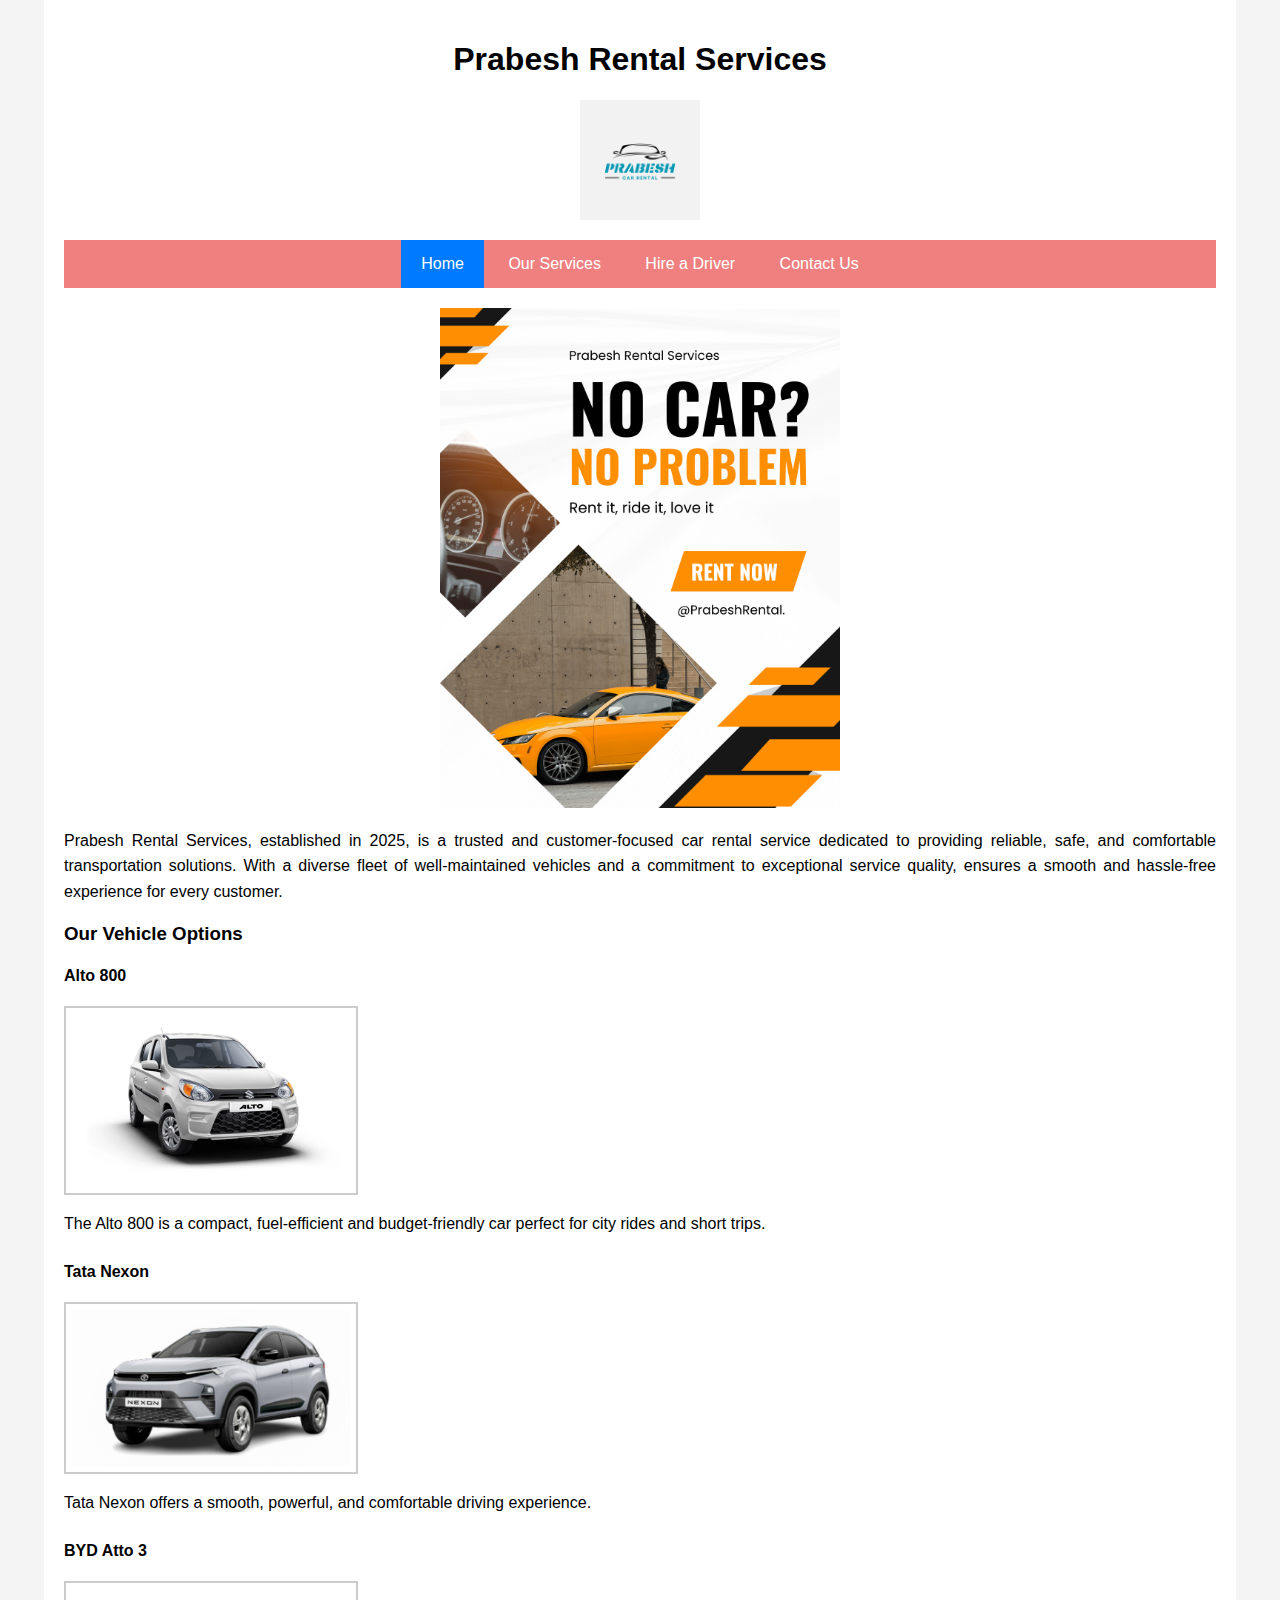
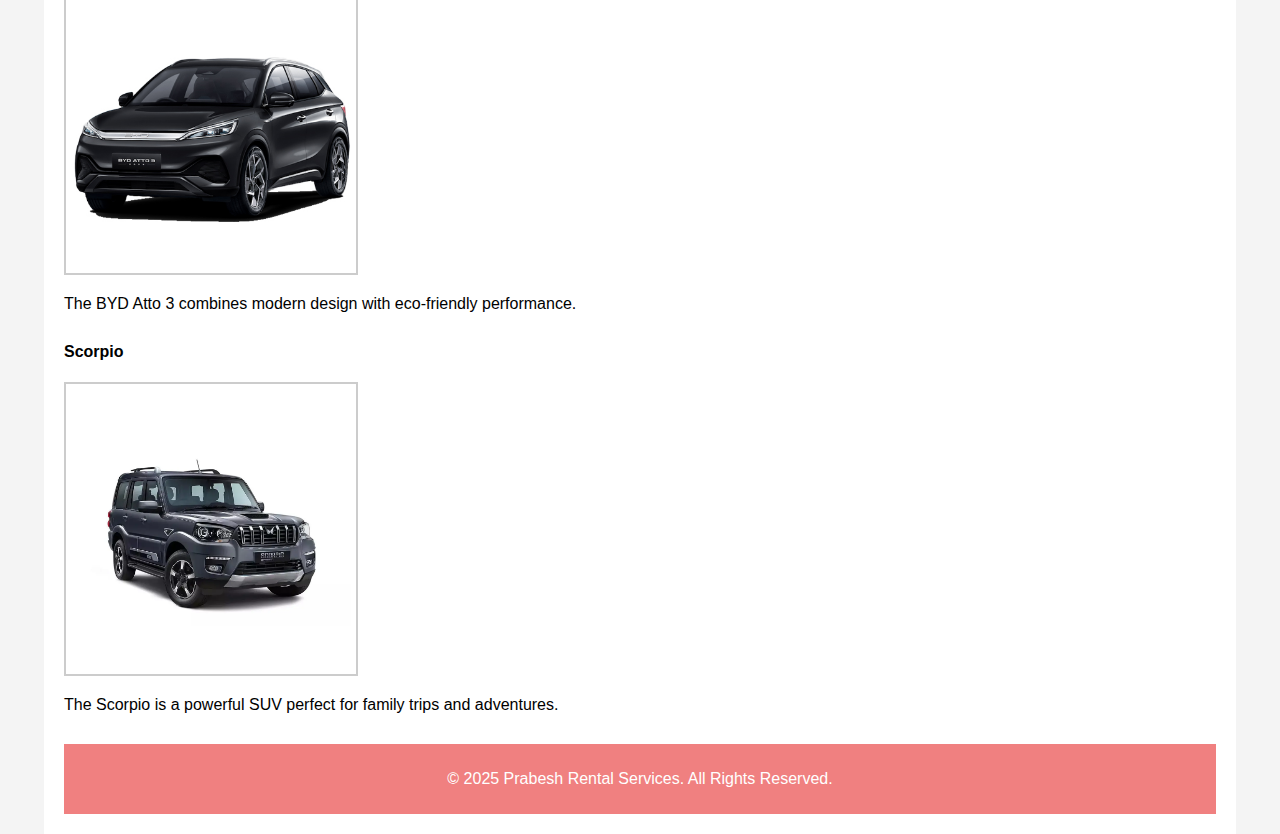
<file: index.html>
<!DOCTYPE html>
<html lang="en">
<head>
    <meta charset="UTF-8">
    <meta name="viewport" content="width=device-width, initial-scale=1.0">
    <title>Prabesh Rental Services</title>
    <link rel="stylesheet" href="index.css">
</head>
<body>

    <div class="container">

        <header class="header">
            <h1>Prabesh Rental Services</h1>
            <img src="carlogo.png" alt="Logo" class="logo">
        </header>

        <nav class="navbar">
            <ul>
                <li><a href="index.html" class="active">Home</a></li>
                <li><a href="Our services.html">Our Services</a></li>
                <li><a href="Hire a driver.html">Hire a Driver</a></li>
                <li><a href="Contact us.html">Contact Us</a></li>
            </ul>
        </nav>

        <div class="banner">
            <img src="Prabesh Rental Services.png" alt="Banner">
        </div>

        <p class="description">
            Prabesh Rental Services, established in 2025, is a trusted and customer-focused car rental service dedicated to providing reliable, safe, and comfortable transportation solutions. With a diverse fleet of well-maintained vehicles and a commitment to exceptional service quality, ensures a smooth and hassle-free experience for every customer.
        </p>

        <h3>Our Vehicle Options</h3>

        <div class="vehicle">
            <h4>Alto 800</h4>
            <img src="Alto800.webp" alt="Alto 800">
            <p>The Alto 800 is a compact, fuel-efficient and budget-friendly car perfect for city rides and short trips.</p>
        </div>

        <div class="vehicle">
            <h4>Tata Nexon</h4>
            <img src="Tata nexon.jpg" alt="Tata Nexon">
            <p>Tata Nexon offers a smooth, powerful, and comfortable driving experience.</p>
        </div>

        <div class="vehicle">
            <h4>BYD Atto 3</h4>
            <img src="BYD.jpg" alt="BYD Atto 3">
            <p>The BYD Atto 3 combines modern design with eco-friendly performance.</p>
        </div>

        <div class="vehicle">
            <h4>Scorpio</h4>
            <img src="Scorpio.webp" alt="Scorpio">
            <p>The Scorpio is a powerful SUV perfect for family trips and adventures.</p>
        </div>

        <footer class="footer">
            <p>© 2025 Prabesh Rental Services. All Rights Reserved.</p>
        </footer>

    </div>

</body>
</html>
</file>
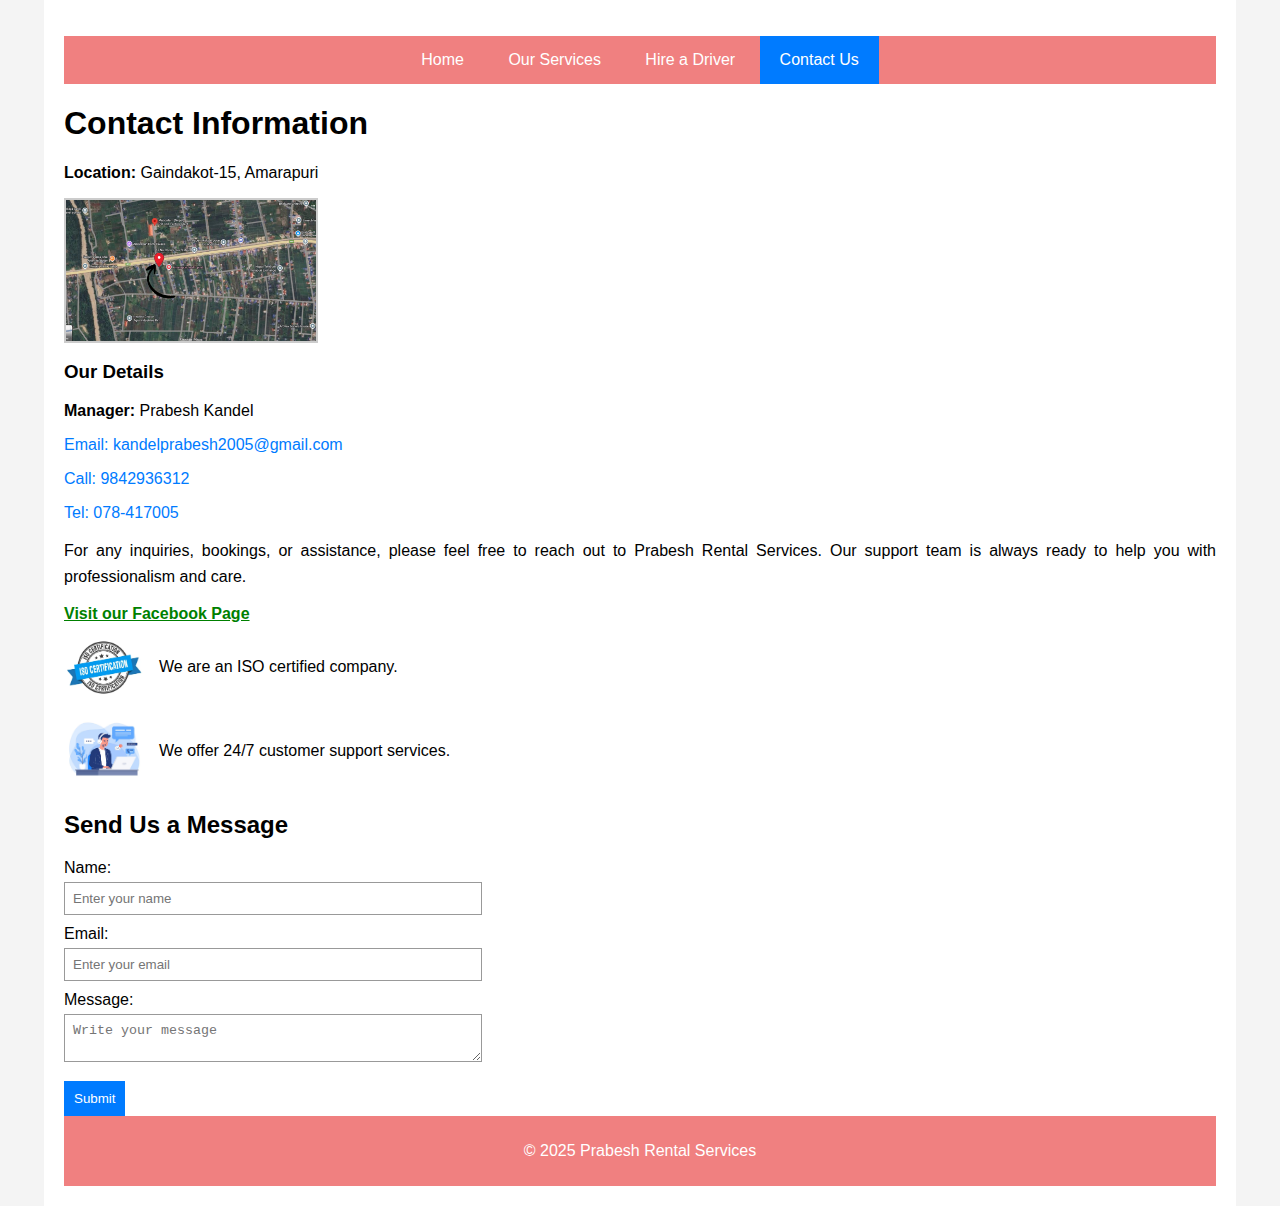
<file: Contact us.html>
<!DOCTYPE html>
<html lang="en">
<head>
    <meta charset="UTF-8">
    <meta name="viewport" content="width=device-width, initial-scale=1.0">
    <title>Contact Us</title>
    <link rel="stylesheet" href="index.css">
</head>
<body>
<div class="container">
    <nav class="navbar">
        <ul>
            <li><a href="index.html">Home</a></li>
            <li><a href="Our services.html">Our Services</a></li>
            <li><a href="Hire a driver.html">Hire a Driver</a></li>
            <li><a href="Contact us.html" class="active">Contact Us</a></li>
        </ul>
    </nav>

    <h1>Contact Information</h1>

    <p><strong>Location:</strong> Gaindakot-15, Amarapuri</p>

    <img src="map.png" class="contact-img" alt="Map">

    <h3>Our Details</h3>

    <p><strong>Manager:</strong> Prabesh Kandel</p>

    <p>
        <a href="mailto:kandelprabesh2005@gmail.com" class="contact-link">
            Email: kandelprabesh2005@gmail.com
        </a>
    </p>

    <p>
        <a href="tel:9842936312" class="contact-link">
            Call: 9842936312
        </a>
    </p>

    <p>
        <a href="tel:078417005" class="contact-link">
            Tel: 078-417005
        </a>
    </p>

    <p class="description">
        For any inquiries, bookings, or assistance, please feel free to reach out to Prabesh Rental Services. Our support team is always ready to help you with professionalism and care.
    </p>

    <p>
        <a href="https://www.facebook.com/" target="_blank" class="external-link">
            Visit our Facebook Page
        </a>
    </p>
    <div class="info-box">
        <img src="ISO.webp" alt="ISO" class="small-img">
        <p>We are an ISO certified company.</p>
    </div>

    <div class="info-box">
        <img src="customer support.avif" alt="Support" class="small-img">
        <p>We offer 24/7 customer support services.</p>
    </div>
    <h2>Send Us a Message</h2>

    <form class="contact-form">
        <label>Name:</label>
        <input type="text" placeholder="Enter your name">

        <label>Email:</label>
        <input type="email" placeholder="Enter your email">

        <label>Message:</label>
        <textarea placeholder="Write your message"></textarea>

        <button type="submit">Submit</button>
    </form>
    <footer class="footer">
        <p>© 2025 Prabesh Rental Services</p>
    </footer>

</div>

</body>
</html>
</file>
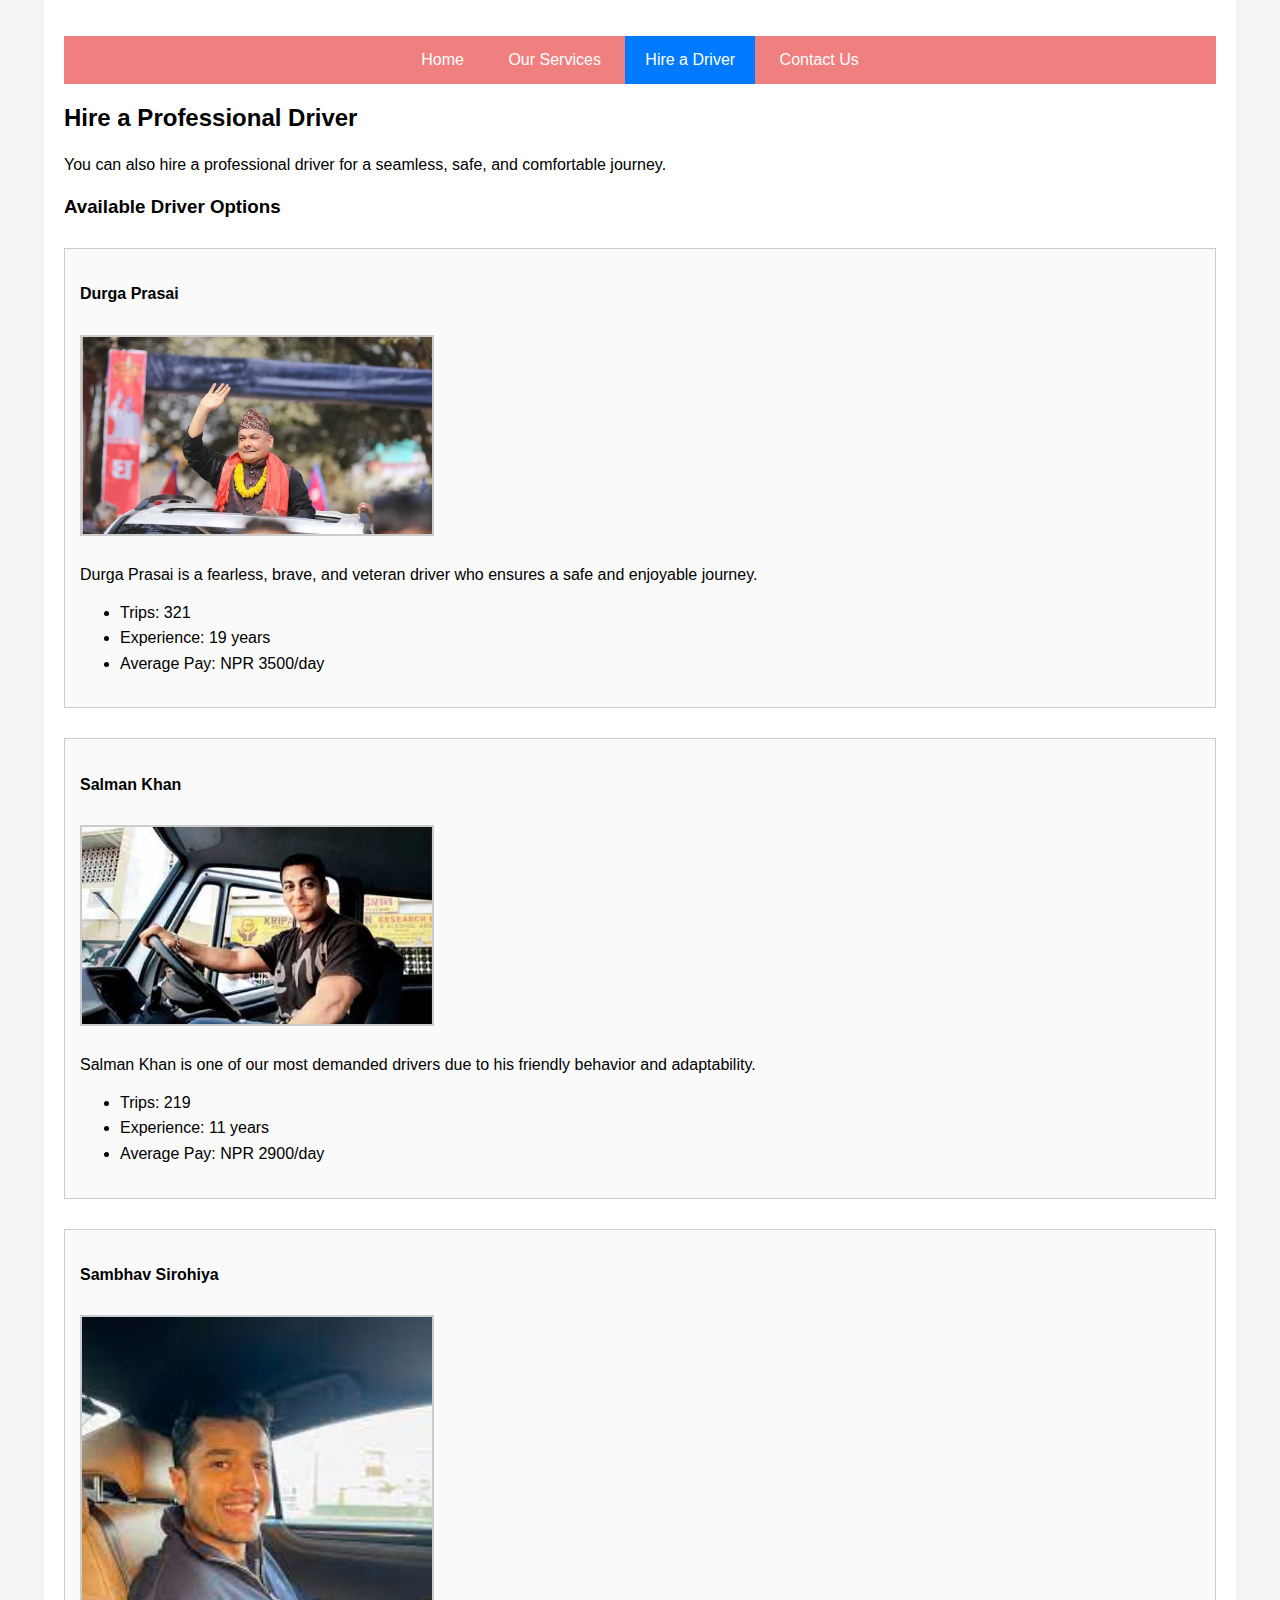
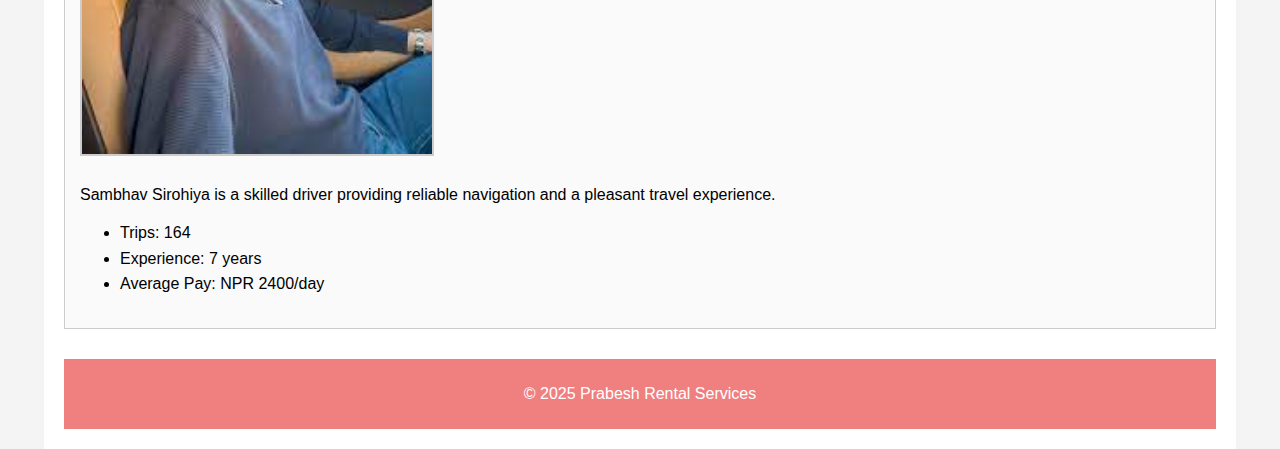
<file: Hire a driver.html>
<!DOCTYPE html>
<html lang="en">
<head>
    <meta charset="UTF-8">
    <meta name="viewport" content="width=device-width, initial-scale=1.0">
    <title>Hire a Driver</title>
    <link rel="stylesheet" href="index.css">
</head>
<body>

<div class="container">
    <nav class="navbar">
        <ul>
            <li><a href="index.html">Home</a></li>
            <li><a href="Our services.html">Our Services</a></li>
            <li><a href="Hire a driver.html" class="active">Hire a Driver</a></li>
            <li><a href="Contact us.html">Contact Us</a></li>
        </ul>
    </nav>

    <h2>Hire a Professional Driver</h2>

    <p class="description">
        You can also hire a professional driver for a seamless, safe, and comfortable journey.
    </p>

    <h3>Available Driver Options</h3>
    <div class="driver-card">
        <h4>Durga Prasai</h4>
        <img src="Durga-Prasai.jpg" alt="Durga Prasai">
        <p>
            Durga Prasai is a fearless, brave, and veteran driver who ensures a safe and enjoyable journey.
        </p>
        <ul>
            <li>Trips: 321</li>
            <li>Experience: 19 years</li>
            <li>Average Pay: NPR 3500/day</li>
        </ul>
    </div>
    <div class="driver-card">
        <h4>Salman Khan</h4>
        <img src="salman khan.avif" alt="Salman Khan">
        <p>
            Salman Khan is one of our most demanded drivers due to his friendly behavior and adaptability.
        </p>
        <ul>
            <li>Trips: 219</li>
            <li>Experience: 11 years</li>
            <li>Average Pay: NPR 2900/day</li>
        </ul>
    </div>
    <div class="driver-card">
        <h4>Sambhav Sirohiya</h4>
        <img src="sambhav.jpg" alt="Sambhav Sirohiya">
        <p>
            Sambhav Sirohiya is a skilled driver providing reliable navigation and a pleasant travel experience.
        </p>
        <ul>
            <li>Trips: 164</li>
            <li>Experience: 7 years</li>
            <li>Average Pay: NPR 2400/day</li>
        </ul>
    </div>
    <footer class="footer">
        <p>© 2025 Prabesh Rental Services</p>
    </footer>

</div>

</body>
</html>
</file>
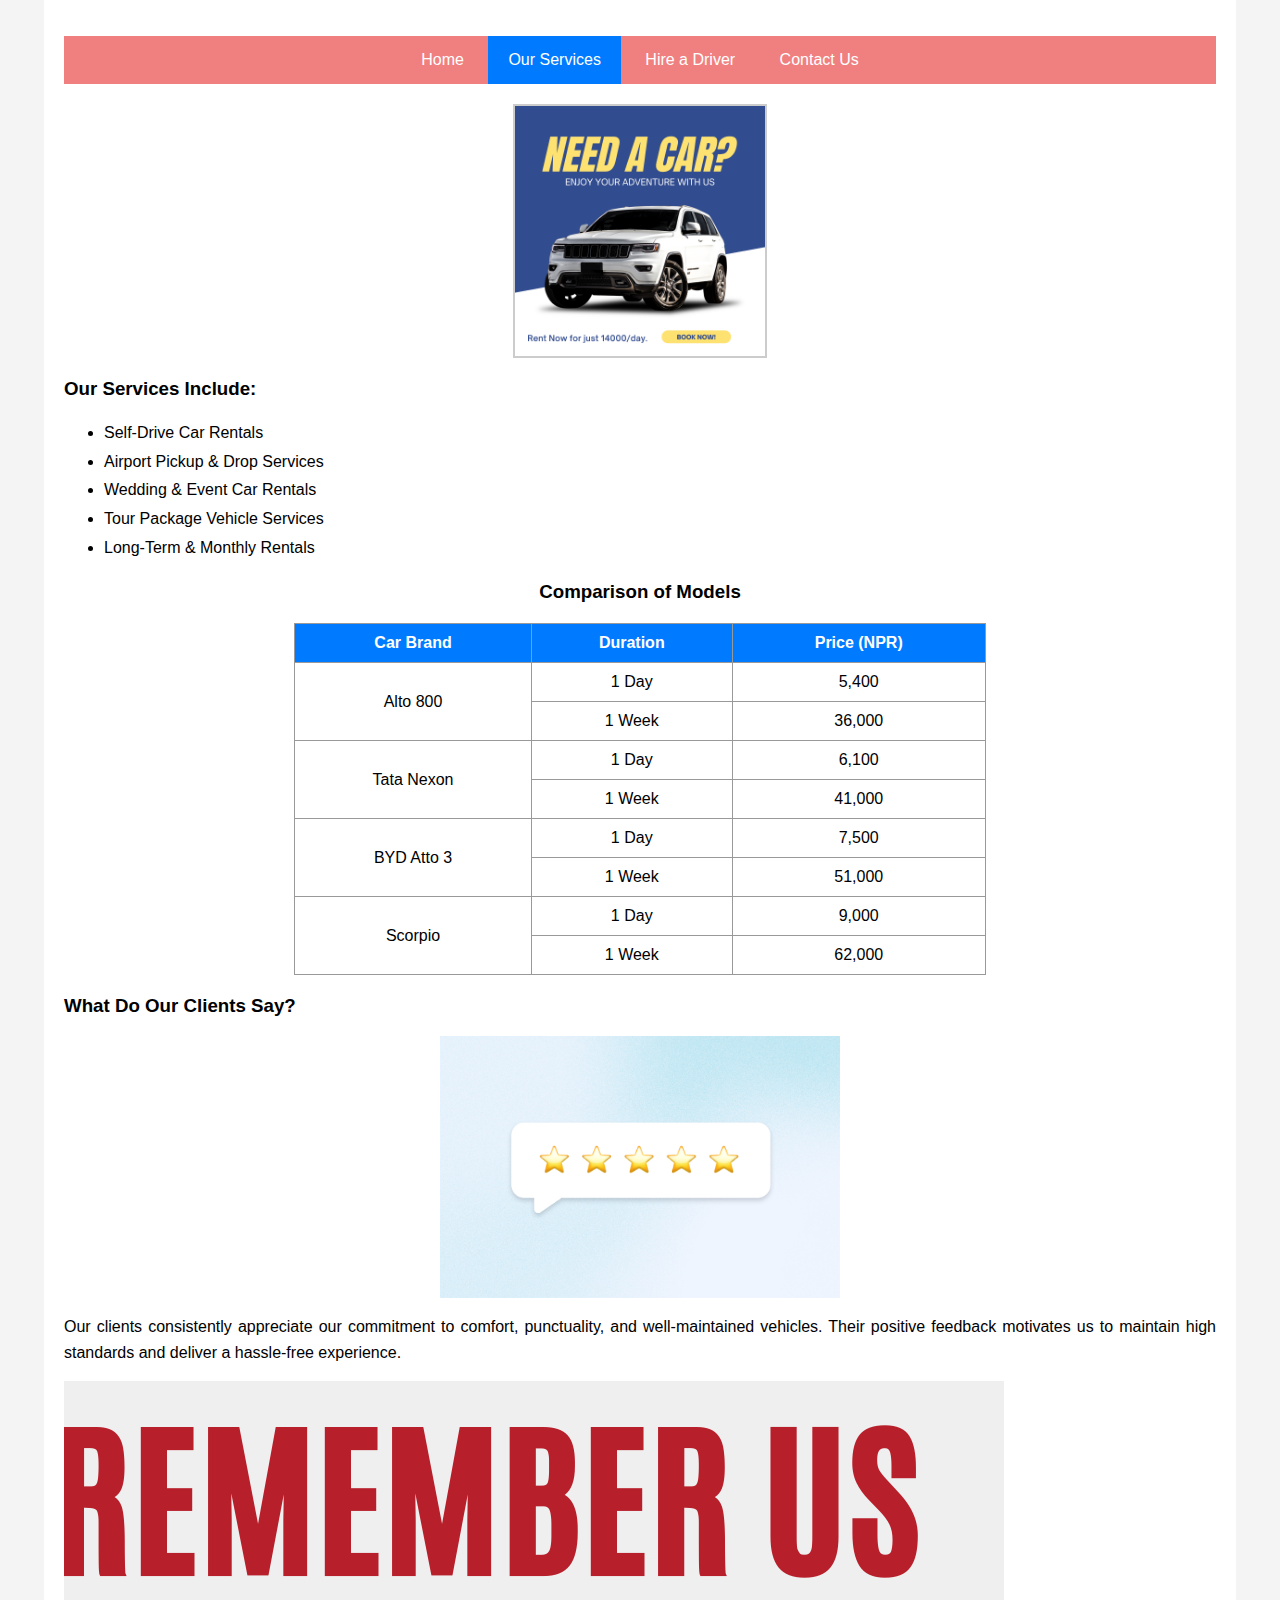
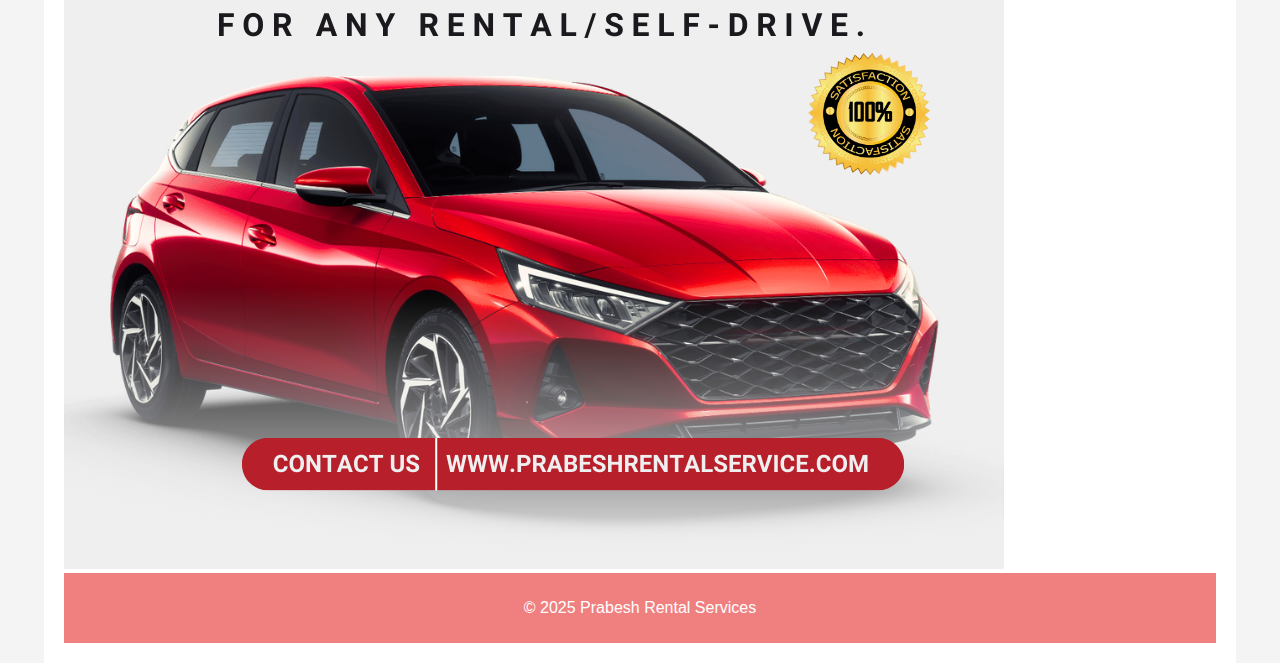
<file: Our services.html>
<!DOCTYPE html>
<html lang="en">
<head>
    <meta charset="UTF-8">
    <meta name="viewport" content="width=device-width, initial-scale=1.0">
    <title>Our Services</title>
    <link rel="stylesheet" href="index.css">
</head>
<body>

<div class="container">
    <nav class="navbar">
        <ul>
            <li><a href="index.html">Home</a></li>
            <li><a href="Our services.html" class="active">Our Services</a></li>
            <li><a href="Hire a driver.html">Hire a Driver</a></li>
            <li><a href="Contact us.html">Contact Us</a></li>
        </ul>
    </nav>
    <div class="service-image">
        <img src="Blue and White Simple Car Rental Business Instagram Post.png" alt="Services">
    </div>
    <h3>Our Services Include:</h3>
    <ul class="service-list">
        <li>Self-Drive Car Rentals</li>
        <li>Airport Pickup & Drop Services</li>
        <li>Wedding & Event Car Rentals</li>
        <li>Tour Package Vehicle Services</li>
        <li>Long-Term & Monthly Rentals</li>
    </ul>
    <h3 class="center">Comparison of Models</h3>

    <table class="price-table">
        <tr>
            <th>Car Brand</th>
            <th>Duration</th>
            <th>Price (NPR)</th>
        </tr>

        <tr>
            <td rowspan="2">Alto 800</td>
            <td>1 Day</td>
            <td>5,400</td>
        </tr>
        <tr>
            <td>1 Week</td>
            <td>36,000</td>
        </tr>

        <tr>
            <td rowspan="2">Tata Nexon</td>
            <td>1 Day</td>
            <td>6,100</td>
        </tr>
        <tr>
            <td>1 Week</td>
            <td>41,000</td>
        </tr>

        <tr>
            <td rowspan="2">BYD Atto 3</td>
            <td>1 Day</td>
            <td>7,500</td>
        </tr>
        <tr>
            <td>1 Week</td>
            <td>51,000</td>
        </tr>

        <tr>
            <td rowspan="2">Scorpio</td>
            <td>1 Day</td>
            <td>9,000</td>
        </tr>
        <tr>
            <td>1 Week</td>
            <td>62,000</td>
        </tr>
    </table>
    <h3>What Do Our Clients Say?</h3>

    <img src="client review.png" class="review-img" alt="Client Review">

    <p class="description">
        Our clients consistently appreciate our commitment to comfort, punctuality, and well-maintained vehicles. Their positive feedback motivates us to maintain high standards and deliver a hassle-free experience.
    </p>

    <img src="remember us.png" class="service-image" alt="Remember Us">
    <footer class="footer">
        <p>© 2025 Prabesh Rental Services</p>
    </footer>

</div>

</body>
</html>
</file>
<file: index.css>
body {
    font-family: Arial, Verdana, sans-serif;
    background-color: #f4f4f4;
    margin: 0;
    padding: 0;
}
.container {
    width: 90%;
    margin: auto;
    background-color: white;
    padding: 20px;
}
.header {
    text-align: center;
}
.logo {
    width: 120px;
}
.navbar ul {
    list-style: none;
    padding: 0;
    background-color: lightcoral;
    text-align: center;
}
.navbar ul li {
    display: inline;
}
.navbar ul li a {
    color: white;
    padding: 15px 20px;
    display: inline-block;
    text-decoration: none;
}

.navbar ul li a:hover {
    background-color:lightskyblue;
}
.active {
    background-color: #007BFF;
}
.banner img {
    width: 100%;
    max-width: 400px;
    display: block;
    margin: 20px auto;
}
.description {
    text-align: justify;
    line-height: 1.6;
}
.vehicle {
    margin-bottom: 30px;
}
.vehicle img {
    width: 280px;
    max-width: 100%;
    border: 2px solid #ccc;
    padding: 5px;
}
.footer {
    background-color:lightcoral;
    color: white;
    text-align: center;
    padding: 10px;
}
.service-image img {
    width: 250px;
    max-width: 100%;
    display: block;
    margin: 20px auto;
    border: 2px solid #ccc;
}
.service-list {
    line-height: 1.8;
}
.center {
    text-align: center;
}
.price-table {
    width: 60%;
    margin: 20px auto;
    border-collapse: collapse;
}
.price-table th,
.price-table td {
    border: 1px solid #999;
    padding: 10px;
    text-align: center;
}
.price-table th {
    background-color: #007BFF;
    color: white;
}
.review-img {
    width: 400px;
    max-width: 100%;
    display: block;
    margin: 15px auto;
}
.contact-img {
    width: 250px;
    max-width: 100%;
    display: block;
    margin: 15px 0;
    border: 2px solid #ccc;
}
.contact-link {
    color: #007BFF;
    text-decoration: none;
}
.contact-link:hover {
    text-decoration: underline;
}
.external-link {
    color: green;
    font-weight: bold;
}
.info-box {
    display: flex;
    align-items: center;
    margin: 15px 0;
}
.small-img {
    width: 80px;
    margin-right: 15px;
}
.contact-form {
    max-width: 400px;
    margin-top: 20px;
}
.contact-form label {
    display: block;
    margin-top: 10px;
}
.contact-form input,
.contact-form textarea {
    width: 100%;
    padding: 8px;
    margin-top: 5px;
    border: 1px solid #999;
}
.contact-form input:focus,
.contact-form textarea:focus {
    border-color: #007BFF;
    outline: none;
}
.contact-form button {
    margin-top: 15px;
    padding: 10px;
    background-color: #007BFF;
    color: white;
    border: none;
    cursor: pointer;
}
.contact-form button:hover {
    background-color: #0056b3;
}
.driver-card {
    margin: 30px 0;
    padding: 15px;
    border: 1px solid #ccc;
    background-color: #fafafa;
}

.driver-card img {
    width: 350px;
    max-width: 100%;
    border: 2px solid #ccc;
    margin: 10px 0;
}

.driver-card ul {
    line-height: 1.6;
}
</file>
